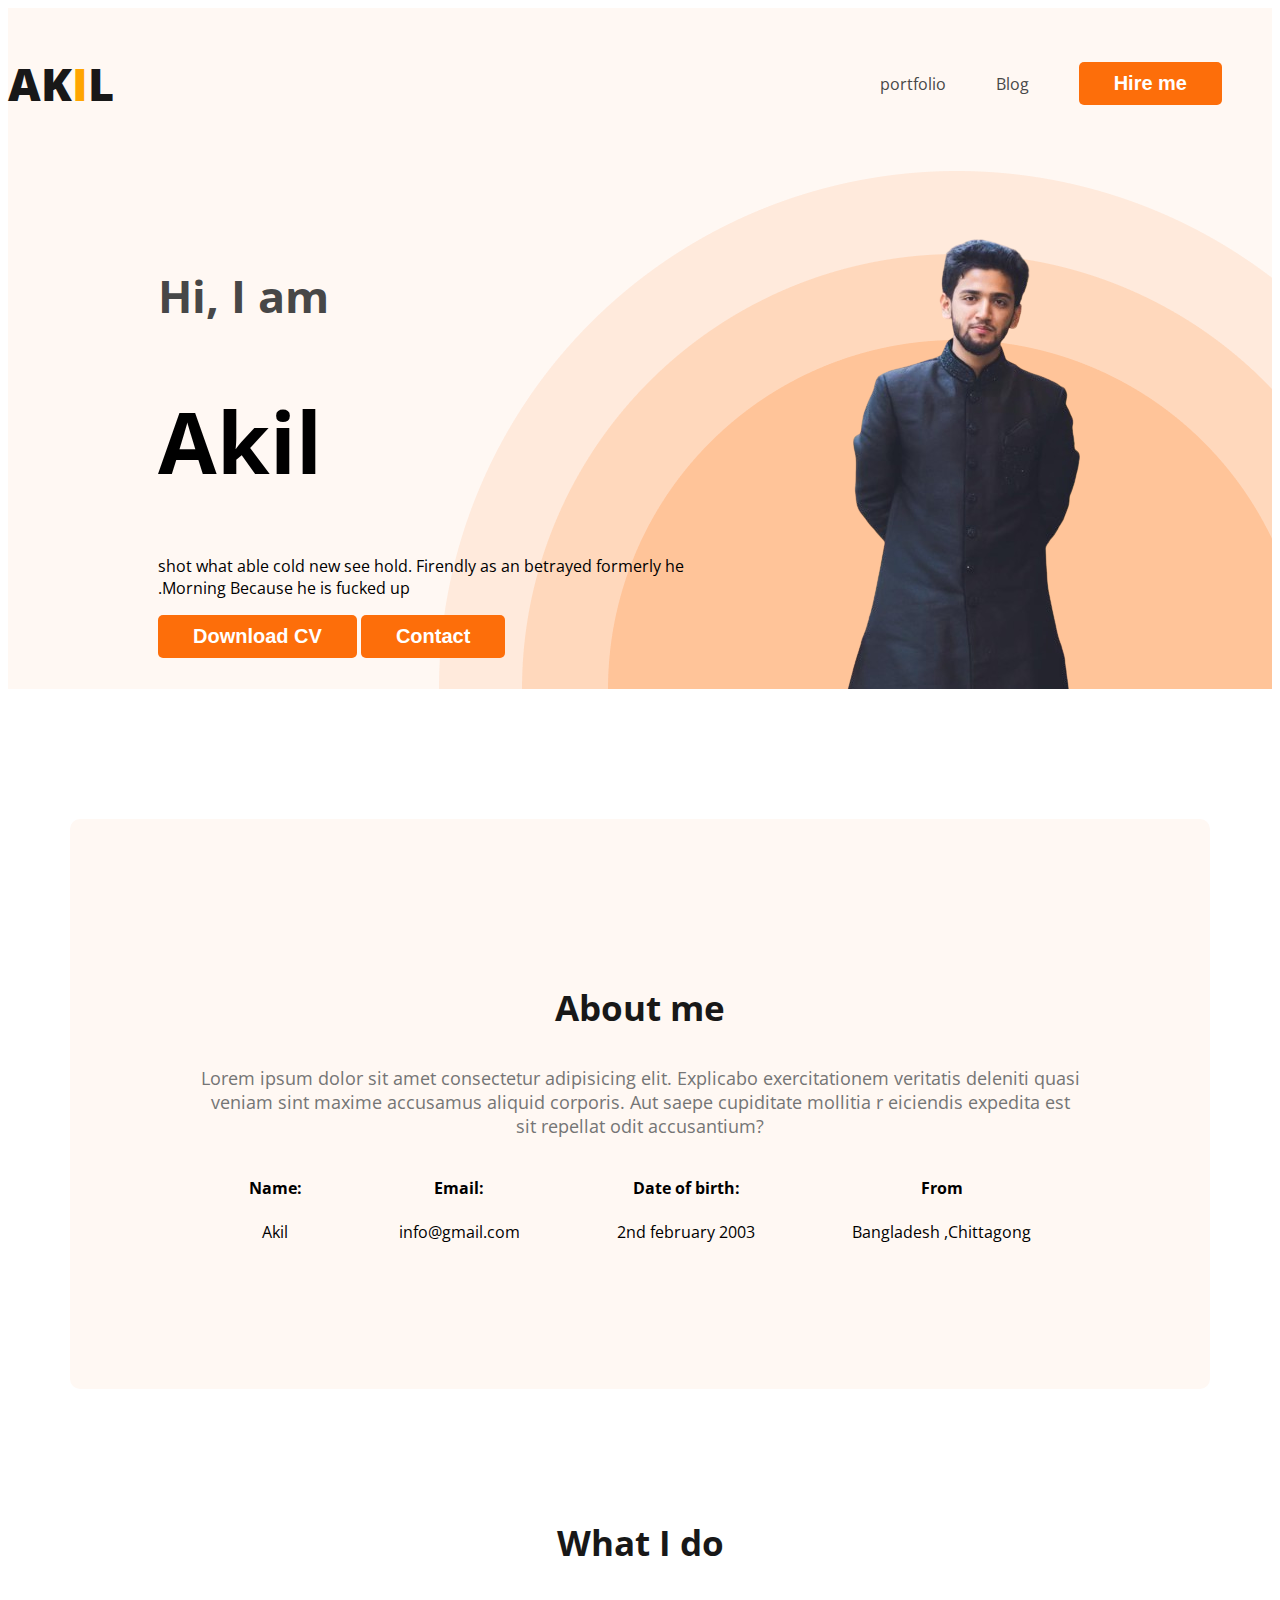
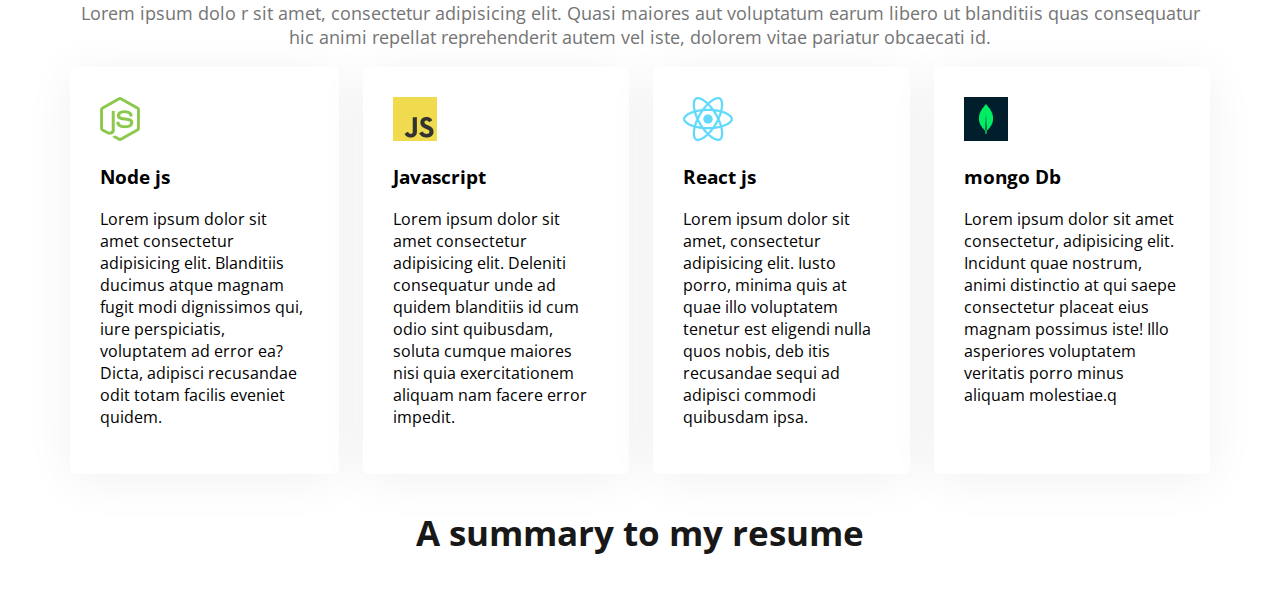
<file: index.html>
<!DOCTYPE html>
<html lang="en">
<head>
    <meta charset="UTF-8">
    <meta name="viewport" content="width=device-width, initial-scale=1.0">
    <title>Document</title>
    <link rel="preconnect" href="https://fonts.googleapis.com">
<link rel="preconnect" href="https://fonts.gstatic.com" crossorigin>
<link href="https://fonts.googleapis.com/css2?family=Open+Sans&display=swap" rel="stylesheet">
    <link rel="stylesheet" href="style.css">
</head>
<body>
    <header class="janina">
        <nav>
            <h3 class="nav-title">AK<span class="heda">I</span>L</h3>
            <ul>
                <li>   <a href="">portfolio</a></li>
                <li> <a href="">Blog</a></li>
                <li><button class="torheda">Hire me </button></li>
            </ul>
        </nav>
        <div class="banner">
            <div>
                <h3 class="banner-greeting">Hi, I am </h3>
                <h1 class="banner-title"> Akil</h1>
                <p>shot what able cold new
                     see hold. Firendly as an
                     betrayed formerly he 
                     .Morning Because he is fucked up</p>
                     <button class="torheda">Download CV</button>
                     <button class="torheda">Contact</button>
            </div>
            <img src="images/akil.png" style="margin: 0  display: flex;;" >
        </div>
    </header>
    <main>
        <section class="about">
            <h3 class="section-title">About me </h3>
            <p class="section-description">Lorem ipsum dolor 
                sit amet consectetur adipisicing elit. Explicabo exercitationem veritatis deleniti quasi veniam
                 sint
                 maxime accusamus aliquid corporis. Aut saepe cupiditate mollitia r
                eiciendis expedita est
                 sit repellat odit 
                 accusantium?</p>
                 <div class="about-info-container">
                    <div class="about-info">
                        <h4 class="info-title">Name:</h4>
                        <p class="info-description">Akil</p>
                    </div>
                    <div class="about-info">
                        <h4 class="info-title">Email:</h4>
                        <p class="info-description">info@gmail.com</p>
                    </div>
                    <div class="about-info">
                        <h4 class="info-title">Date of birth:</h4>
                        <p class="info-description">2nd february 2003 </p>
                    </div>
                    <div class="about-info">
                        <h4 class="info-title">From</h4>
                        <p class="info-description">Bangladesh ,Chittagong</p>
                    </div>
                 </div>
        </section>
        <section>
            <h3 class="section-title">What I do </h3>
            <p id="what i do " class="section-description">Lorem ipsum dolo
                r sit amet, consectetur adipisicing elit. Quasi
                 maiores aut voluptatum earum libero ut blanditiis 
                 quas consequatur hic animi repellat reprehenderit 
                autem vel iste, dolorem vitae 
                pariatur obcaecati id.</p>
                <div class="skills-container">
                    <div class="skill">
                        <img src="images/icons/nodejs.png" alt="">
                        <h3 class="skill-title">Node js</h3>
                        <p class="skill-description">Lorem ipsum dolor sit amet consectetur adipisicing elit. Blanditiis ducimus atque magnam fugit modi dignissimos qui, iure perspiciatis, voluptatem ad error ea? Dicta, adipisci recusandae odit totam facilis eveniet quidem.</p>
                    </div>
                    <div class="skill">
                        <img src="images/icons/js.png" alt="">
                        <h3 class="skill-title">Javascript</h3>
                        <p class="skill-description">Lorem ipsum dolor sit amet consectetur adipisicing elit. Deleniti consequatur unde ad quidem blanditiis id cum odio sint quibusdam, soluta cumque maiores nisi 
                            quia exercitationem aliquam nam facere error impedit.</p>
                    </div>
                    <div class="skill">
                        <img src="images/icons/react.png" alt="">
                        <h3 class="skill-title">React js</h3>
                        <p class="skill-description">Lorem ipsum dolor sit amet, consectetur adipisicing elit. Iusto porro, minima quis at quae illo voluptatem tenetur est eligendi nulla quos nobis, deb
                            itis recusandae sequi ad adipisci commodi quibusdam ipsa.</p>
                    </div>
                    <div class="skill">
                        <img src="images/icons/mongo.png" alt="">
                        <h3 class="skill-title">mongo Db</h3>
                        <p class="skill-description">Lorem ipsum dolor sit amet consectetur, adipisicing elit. Incidunt quae nostrum, animi distinctio at qui saepe consectetur placeat eius magnam possimus iste!
                             Illo asperiores voluptatem veritatis porro minus aliquam
                              molestiae.q</p>
                    </div>
                </div>
        </section>
        <section>
            <h3 class="section-title">A summary to my resume</h3>
        </section>
        
    </main>
</body>
</html>
</file>
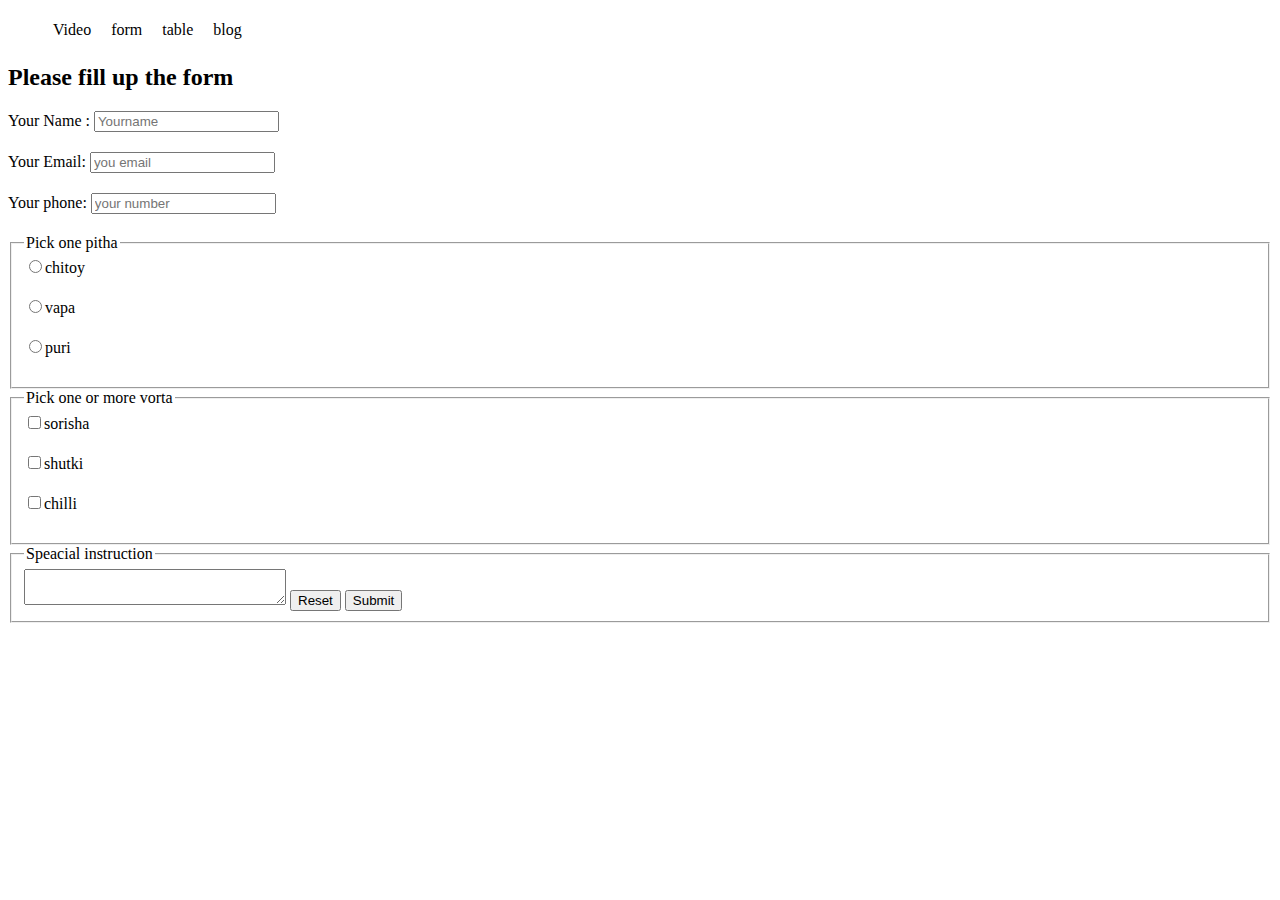
<file: form.html>
<!DOCTYPE html>
<html lang="en">
<head>
    <meta charset="UTF-8">
    <meta name="viewport" content="width=device-width, initial-scale=1.0">
    <title>Jamal er Ma er pitha ghor</title>
    <link rel="stylesheet" href="nav.css">
    <style>
        label{
            display: block;
            margin-bottom: 20px;
        }
    </style>
</head>
<body>
    <header>
       
            <nav>
                <ul>
                    <li><a href="j.html">Video</a></li>
                    <li><a href="form.html">form</a></li>
                    <li><a href="table.html" >table</a></li>     
                    <li><a href="index.html">blog</a></li>
                    
                </ul>
            </nav>
        </header>
  
    <main>
        <section>
            <h2>Please fill up the form</h2>
            <form action="">
                <label for="name">Your Name :
                    <input type="text" placeholder="Yourname">
                </label>
                <label for="Email">Your Email:
                    <input type="email" placeholder="you email">
                </label>
                <label for="phone"> Your phone:
                    <input type="number" placeholder="your number">
                </label>
                <fieldset>
                    <legend>Pick one pitha </legend>
                     <label for="chitoy" >
                        <input type="radio"name="pitha">chitoy
                     </label>
                     <label for="vapa" >
                        <input type="radio"name="pitha">vapa
                     </label>
                     <label for="puri" >
                        <input type="radio"name="pitha">puri
                     </label>
                </fieldset>
                <fieldset>
                    <legend>Pick one or more vorta</legend>
                    <label for="sorisha">
                        <input type="checkbox" name="bhorta">sorisha
                    </label>
                    <label for="shutki">
                        <input type="checkbox" name="bhorta">shutki
                    </label>
                    <label for="chilli">
                        <input type="checkbox"name="bhorta">chilli
                    </label>
                </fieldset>
                <fieldset>
                    <legend>Speacial instruction</legend>
                    <textarea name="" id="" cols="30" rows="2"></textarea>
                    <input type="reset">
                    <input type="submit">
                </fieldset>
                
            </form>
        </section>
    </main>
</body>
</html>
</file>
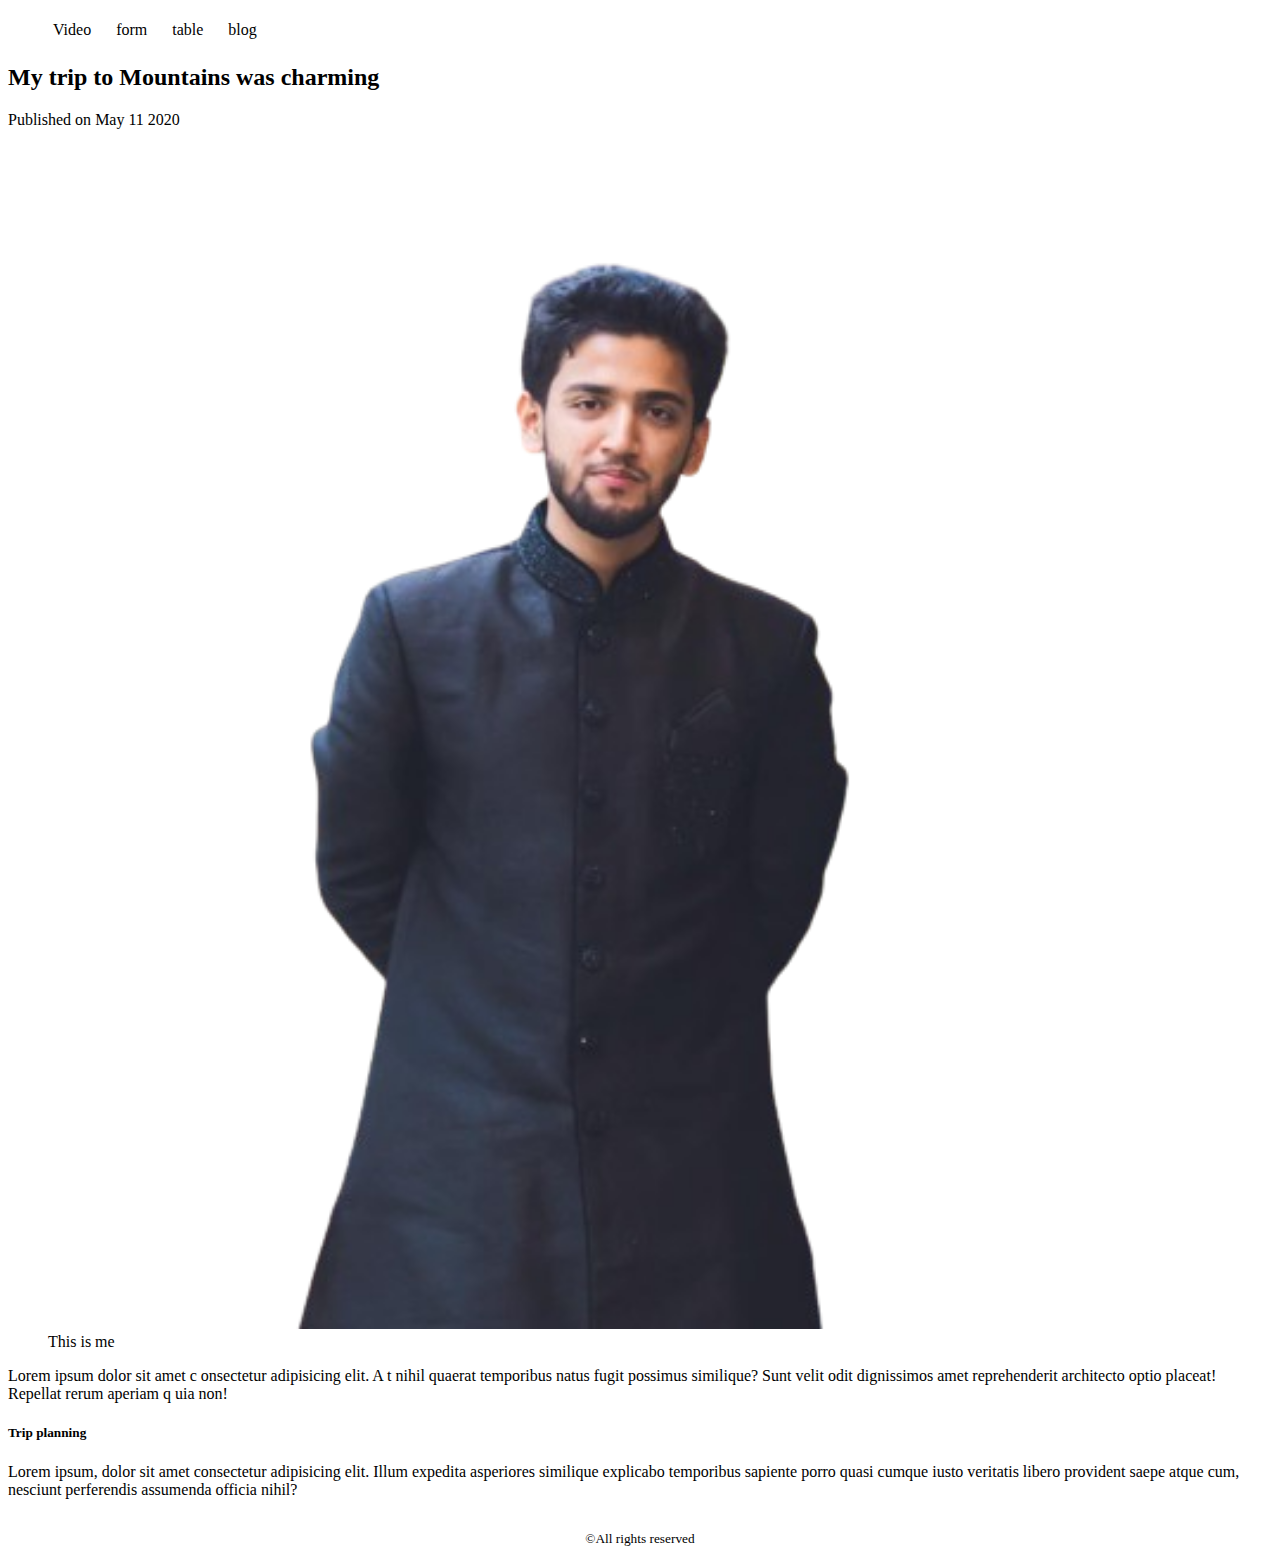
<file: j.html>
<!DOCTYPE html>
<html lang="en">
<head>
    <meta charset="UTF-8">
    <meta name="viewport" content="width=device-width, initial-scale=1.0">
    <title>Document</title>
    <link rel="stylesheet" href="j.css">
    <link rel="stylesheet" href="nav.css">
</head>
<body>
    <header>
        <nav>
            <ul>
                <li><a href="j.html">Video</a></li>
                <li><a href="form.html">form</a></li>
                <li><a href="table.html" >table</a></li>     
                <li><a href="index.html">blog</a></li>
                
            </ul>
        </nav>
    </header>
            <h2>
                My trip to Mountains was charming
            </h2>
            <p>Published on <time datetime="2020/5/11"></time>May 11 2020</p>
        </header>
        <figure>
            <img src="images/akil.png" alt="" width="100%">
            <figcaption>This is me </figcaption>
        </figure>
        <section>
            <p>
                Lorem ipsum dolor sit amet c
                onsectetur adipisicing elit. A
                t nihil quaerat temporibus natus fugit possimus
                similique? Sunt velit odit dignissimos amet reprehenderit
                 architecto 
                optio placeat!
                 Repellat rerum aperiam q
                uia non!
            </p>
        </section>
        <section>
            <h5>Trip planning</h5>
            <p>
             Lorem ipsum, dolor sit amet consectetur adipisicing elit. Illum expedita asperiores similique explicabo temporibus sapiente porro quasi cumque iusto veritatis libero provident
              saepe atque cum, nesciunt perferendis
               assumenda officia nihil?
            </p>
        </section>
     </article>
    </main>
    <footer>
        <p><small>&copy;All rights reserved</small></p>

    </footer>
</body>
</html>
</file>
<file: style.css>
nav{
    display: flex;
    justify-content: space-between;
    align-items: center;
    margin: 0;

}
body{
    font-family: 'lato', sans-serif;
    font-family: 'open sans', sans-serif ;
}
.nav-title{
    color:  #181818;
    font-size: 45px;
    font-weight: 800;

}
.heda{
    color: orange;
}
nav > ul{
    display: flex;
    align-items: center;

}
nav li {
    list-style: none;
    margin-right: 50px;

}
nav a {
     text-decoration: none;
     color: #474747;
}
.torheda{
    background: #FD6E0A;
    border-radius: 5px;
    border: 0;
    color: white;
    font-size: 20px;
    font-weight: 700;
    padding: 10px 35px;
}
.janina{
    background-color: blanchedalmond;
}
.banner{
  
    padding: 30px 30px 0px 150px;
    display: flex;
    align-items: center;
    justify-content: space-between;
}
.janina{
    background-color: #FFF8F3;
    background-image: url('images/header_bg.png');
     background-repeat: no-repeat;
     background-position: bottom right;

}
.banner-greeting{
    font-size: 45px;
    color: #474747;
    margin-bottom: 0px;

}
.banner-title{
    font-size: 85px;
    font-weight: 700;
}
/* main section styles in the css */
.about{
    padding: 130px;
    border-radius: 10px;
    background: #FFF8F3;
    margin: 130px 0px;
    
}
.section-title{
    text-align: center;
    font-weight: 700;
    color: #181818;
    font-size: 35px;
}
.section-description{
    color: #757575;
    text-align: center;
    font-size: 18px;
}
.gugu{
    max-width: 1140px;
}
main{
    max-width: 1140px;
    margin: 0 auto;
}
.about-info-container{
    display: flex;
    justify-content: space-around;

}
.about-info{
    text-align: center;
}
#what i do{
    padding: 30px 150px;
}
.skills-container{
    display: flex;
    gap: 24px;
}
.skill{
    padding: 30px ;
    border-radius: 5px;
    background-color: #fff;
    box-shadow: 0px 6px 50px 0px rgba(0, 0,0, 0.06);
}
</file>
<file: nav.css>
nav > ul{
    display: flex;
}
nav li{
    list-style-type: none;
    margin-right: 10px;
    padding:5px ;
    
}
nav li > a {
    text-decoration: none;color: black
}
nav li :hover {
    background-color: brown;
}
</file>
<file: j.css>
nav > ul >li{
   display: inline;
   margin-right: 15px;
   
   
  
}
nav li >a{
    text-decoration: none;
    
}
footer{
    margin-top: 30px;
    text-align: center;

}
ul{
    list-style-type: none;
}
</file>
